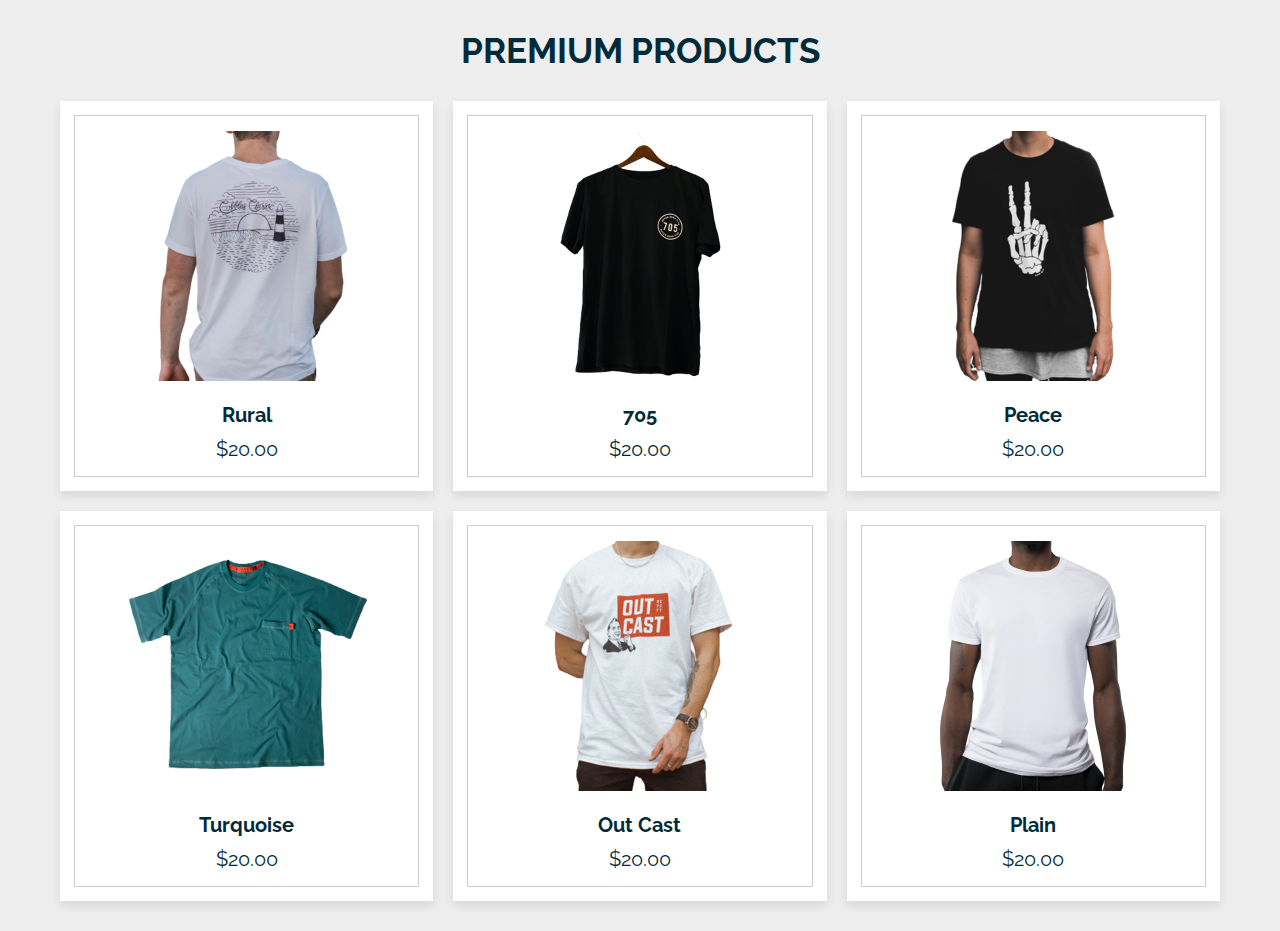
<file: resp-produck-card/index.html>
<!DOCTYPE html>
<html lang="en">
  <head>
    <meta charset="UTF-8" />
    <meta http-equiv="X-UA-Compatible" content="IE=edge" />
    <meta name="viewport" content="width=device-width, initial-scale=1.0" />
    <title>T-shirt Card</title>
    <link
      rel="stylesheet"
      href="https://cdnjs.cloudflare.com/ajax/libs/font-awesome/6.1.1/css/all.min.css"
    />
    <link rel="stylesheet" href="style.css" />
    <script src="script.js" defer></script>
  </head>
  <body>
    <div class="container">
      <h3 class="title">premium products</h3>
      <div class="products-container">
        <div class="product" data-name="p-1">
          <img src="img/1.png" alt="" />
          <h3>Rural</h3>
          <div class="price">$20.00</div>
        </div>
        <div class="product" data-name="p-2">
          <img src="img/2.png" alt="" />
          <h3>705</h3>
          <div class="price">$20.00</div>
        </div>
        <div class="product" data-name="p-3">
          <img src="img/3.png" alt="" />
          <h3>Peace</h3>
          <div class="price">$20.00</div>
        </div>
        <div class="product" data-name="p-4">
          <img src="img/4.png" alt="" />
          <h3>turquoise</h3>
          <div class="price">$20.00</div>
        </div>
        <div class="product" data-name="p-5">
          <img src="img/5.png" alt="" />
          <h3>Out Cast</h3>
          <div class="price">$20.00</div>
        </div>
        <div class="product" data-name="p-6">
          <img src="img/6.png" alt="" />
          <h3>Plain</h3>
          <div class="price">$20.00</div>
        </div>
      </div>
    </div>

    <div class="products-preview">
      <div class="preview" data-target="p-1">
        <i class="fas fa-times"></i>
        <img src="img/1.png" alt="" />
        <h3>Rural T-shirt</h3>
        <div class="stars">
          <i class="fas fa-star"></i>
          <i class="fas fa-star"></i>
          <i class="fas fa-star"></i>
          <i class="fas fa-star"></i>
          <i class="fas fa-star-half-alt"></i>
          <span>( 197 )</span>
        </div>
        <p>
          Lorem ipsum dolor sit amet consectetur adipisicing elit. Veritatis ab
        </p>
        <div class="price">$20.00</div>
        <div class="buttons">
          <a href="#" class="buy">buy now</a>
          <a href="#" class="cart">add to cart</a>
        </div>
      </div>

      <div class="preview" data-target="p-2">
        <i class="fas fa-times"></i>
        <img src="img/2.png" alt="" />
        <h3>705 T-shirt</h3>
        <div class="stars">
          <i class="fas fa-star"></i>
          <i class="fas fa-star"></i>
          <i class="fas fa-star"></i>
          <i class="fas fa-star"></i>
          <i class="fas fa-star-half-alt"></i>
          <span>( 197 )</span>
        </div>
        <p>
          Lorem ipsum dolor sit amet consectetur adipisicing elit. Veritatis ab
        </p>
        <div class="price">$20.00</div>
        <div class="buttons">
          <a href="#" class="buy">buy now</a>
          <a href="#" class="cart">add to cart</a>
        </div>
      </div>

      <div class="preview" data-target="p-3">
        <i class="fas fa-times"></i>
        <img src="img/3.png" alt="" />
        <h3>Peace T-shirt</h3>
        <div class="stars">
          <i class="fas fa-star"></i>
          <i class="fas fa-star"></i>
          <i class="fas fa-star"></i>
          <i class="fas fa-star"></i>
          <i class="fas fa-star-half-alt"></i>
          <span>( 197 )</span>
        </div>
        <p>
          Lorem ipsum dolor sit amet consectetur adipisicing elit. Veritatis ab
        </p>
        <div class="price">$20.00</div>
        <div class="buttons">
          <a href="#" class="buy">buy now</a>
          <a href="#" class="cart">add to cart</a>
        </div>
      </div>

      <div class="preview" data-target="p-4">
        <i class="fas fa-times"></i>
        <img src="img/4.png" alt="" />
        <h3>Turquoise T-shirt</h3>
        <div class="stars">
          <i class="fas fa-star"></i>
          <i class="fas fa-star"></i>
          <i class="fas fa-star"></i>
          <i class="fas fa-star"></i>
          <i class="fas fa-star-half-alt"></i>
          <span>( 197 )</span>
        </div>
        <p>
          Lorem ipsum dolor sit amet consectetur adipisicing elit. Veritatis ab
        </p>
        <div class="price">$20.00</div>
        <div class="buttons">
          <a href="#" class="buy">buy now</a>
          <a href="#" class="cart">add to cart</a>
        </div>
      </div>

      <div class="preview" data-target="p-5">
        <i class="fas fa-times"></i>
        <img src="img/5.png" alt="" />
        <h3>Out Cast T-shirt</h3>
        <div class="stars">
          <i class="fas fa-star"></i>
          <i class="fas fa-star"></i>
          <i class="fas fa-star"></i>
          <i class="fas fa-star"></i>
          <i class="fas fa-star-half-alt"></i>
          <span>( 197 )</span>
        </div>
        <p>
          Lorem ipsum dolor sit amet consectetur adipisicing elit. Veritatis ab
        </p>
        <div class="price">$20.00</div>
        <div class="buttons">
          <a href="#" class="buy">buy now</a>
          <a href="#" class="cart">add to cart</a>
        </div>
      </div>

      <div class="preview" data-target="p-6">
        <i class="fas fa-times"></i>
        <img src="img/6.png" alt="" />
        <h3>Plain T-shirt</h3>
        <div class="stars">
          <i class="fas fa-star"></i>
          <i class="fas fa-star"></i>
          <i class="fas fa-star"></i>
          <i class="fas fa-star"></i>
          <i class="fas fa-star-half-alt"></i>
          <span>( 197 )</span>
        </div>
        <p>
          Lorem ipsum dolor sit amet consectetur adipisicing elit. Veritatis ab
        </p>
        <div class="price">$20.00</div>
        <div class="buttons">
          <a href="#" class="buy">buy now</a>
          <a href="#" class="cart">add to cart</a>
        </div>
      </div>
    </div>
  </body>
</html>
</file>
<file: resp-produck-card/style.css>
@import url("https://fonts.googleapis.com/css2?family=Raleway:ital,wght@0,200;0,300;0,400;0,500;0,600;0,700;0,800;1,200;1,300;1,400;1,500;1,600;1,700;1,800&display=swap");

* {
  margin: 0;
  padding: 0;
  box-sizing: border-box;
  font-family: "Raleway", sans-serif;
  outline: none;
  border: none;
  text-transform: capitalize;
  transition: all 0.2s linear;
}

html {
  font-size: 62.5%;
  overflow-x: hidden;
}

body {
  background-color: #eee;
  text-decoration: none;
}

.container {
  max-width: 1200px;
  margin: 0 auto;
  padding: 3rem 2rem;
}

.container .title {
  font-size: 3.5rem;
  font-weight: bold;
  margin-bottom: 3rem;
  color: #022b3a;
  text-transform: uppercase;
  text-align: center;
}

.container .products-container {
  display: grid;
  grid-template-columns: repeat(auto-fill, minmax(30rem, 1fr));
  gap: 2rem;
}

.container .products-container .product {
  text-align: center;
  padding: 3rem 2rem;
  background: #fff;
  box-shadow: 0 0.5rem 1rem rgba(0, 0, 0, 0.1);
  outline: 0.1rem solid #ccc;
  outline-offset: -1.5rem;
  cursor: pointer;
}

.container .products-container .product:hover {
  outline: 0.1rem solid #022b3a;
  outline-offset: 0;
}
.container .products-container .product img {
  height: 25rem;
}

.container .products-container .product:hover img {
  transform: scale(1.1);
}

.container .products-container .product h3 {
  font-size: 2rem;
  font-weight: bold;
  padding-top: 2rem;
  margin-bottom: 1rem;
  color: #022b3a;
}
.container .products-container .product:hover h3 {
  color: #1f7a8c;
}

.container .products-container .product .price {
  font-size: 2rem;
  color: #022b3a;
}

.products-preview {
  position: fixed;
  top: 0;
  left: 0;
  min-height: 100vh;
  width: 100%;
  background: rgba(0, 0, 0, 0.8);
  display: none;
  align-items: center;
  justify-content: center;
}

.products-preview .preview {
  display: none;
  padding: 2rem;
  text-align: center;
  background: #fff;
  position: relative;
  margin: 2rem;
  width: 40rem;
}

.products-preview .preview.active {
  display: inline-block;
}

.products-preview .preview img {
  height: 30rem;
}

.products-preview .preview .fa-times {
  position: absolute;
  top: 1rem;
  right: 1.5rem;
  font-size: 3rem;
  color: #022b3a;
  cursor: pointer;
}

.products-preview .preview .fa-times:hover {
  color: #1f7a8c;
  transform: rotate(90deg);
}

.products-preview .preview .fa-times:active {
  transform: rotate(180deg);
}

.products-preview .preview h3 {
  font-size: 2.5rem;
  font-weight: bold;
  padding: 0.5rem 0;
  margin-bottom: 1rem;
  color: #022b3a;
}

.products-preview .preview .stars {
  padding: 1rem 0;
  font-size: 1.7rem;
}
.products-preview .preview .stars i {
  color: #1f7a8c;
}
.products-preview .preview .stars span {
  color: #2b96ac;
}

.products-preview .preview p {
  line-height: 1.5;
  padding: 1rem 0;
  font-size: 1.5rem;
  color: #0c3442;
}

.products-preview .preview .price {
  padding: 1rem 0;
  font-size: 2.5rem;
  color: #1f7a8c;
}

.products-preview .preview .buttons {
  display: flex;
  gap: 1.5rem;
  flex-wrap: wrap;
  margin-top: 1rem;
}

.products-preview .preview .buttons a {
  flex: 1 1 16rem;
  padding: 1rem;
  font-size: 1.8rem;
  color: #0c3442;
  border: 0.1rem solid #0c3442;
  text-decoration: none;
}

.products-preview .preview .buttons a.cart {
  background: #185166;
  color: #fff;
}
.products-preview .preview .buttons a.cart:hover {
  background: #022b3a;
}
.products-preview .preview .buttons a.buy:hover {
  background: #185166;
  color: #fff;
}

@media (max-width: 991px) {
  html {
    font-size: 55%;
  }
}
@media (max-width: 768px) {
  .products-preview .preview img {
    width: 25rem;
  }
}
@media (max-width: 450px) {
  html {
    font-size: 50%;
  }
}
</file>
